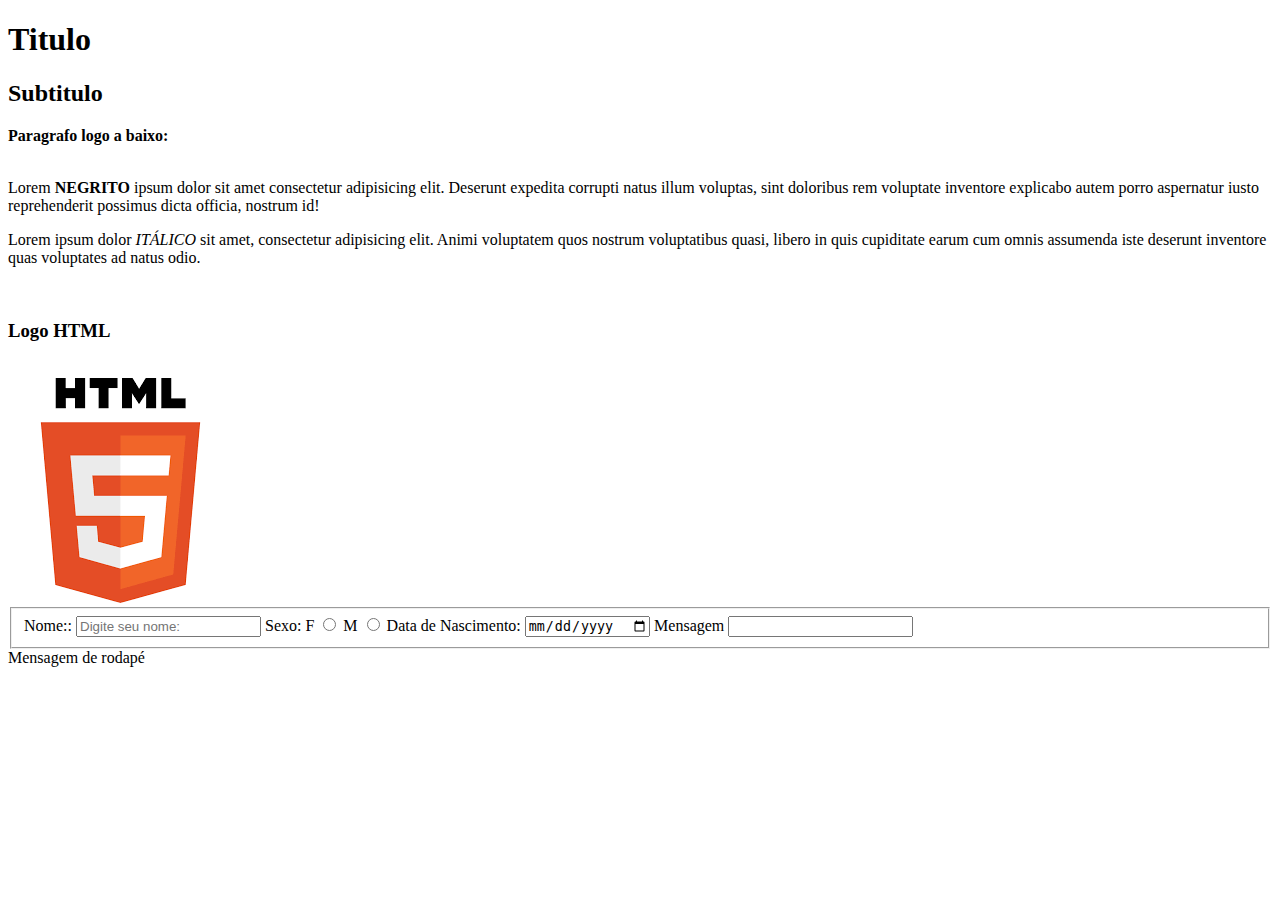
<file: Atividade01/index.html>
<!DOCTYPE html>
<html lang="pt-br">
<head>
    <meta charset="UTF-8">
    <meta http-equiv="X-UA-Compatible" content="IE=edge">
    <meta name="viewport" content="width=device-width, initial-scale=1.0">
    <title>Atividade 01</title>
</head>
<body>

    <header>
        <h1>Titulo</h1>
        <h2>Subtitulo</h2>
    </header>

    <div>
        <strong>Paragrafo logo a baixo:</strong>
        <br>
        <br>
        <p>Lorem <strong>NEGRITO</strong> ipsum dolor sit amet consectetur adipisicing elit. Deserunt expedita corrupti
            natus
            illum voluptas, sint doloribus rem voluptate inventore explicabo autem porro aspernatur iusto reprehenderit
            possimus
            dicta officia, nostrum id!</p>
    
        <p>Lorem ipsum dolor <em>ITÁLICO</em> sit amet, consectetur adipisicing elit. Animi voluptatem quos nostrum
            voluptatibus
            quasi, libero in quis cupiditate earum cum omnis assumenda iste deserunt inventore quas voluptates ad natus
            odio.
        </p>
        <br>
        <h3>Logo HTML</h3>
        <br>
        <img src="img/html-logo.png" alt="logo-html">
    </div>

    <fieldset>
        <form>
            <label>Nome::</label>
            <input type="text" placeholder="Digite seu nome:">
            <label>Sexo:</label>
            <label>F</label>
            <input type="radio">
            <label>M</label>
            <input type="radio">
            <label>Data de Nascimento:</label>
            <input type="date">
            <label>Mensagem</label>
            <input type="textarea">
        </form>
    </fieldset>

    <footer>Mensagem de rodapé</footer>
</body>
</html>
</file>
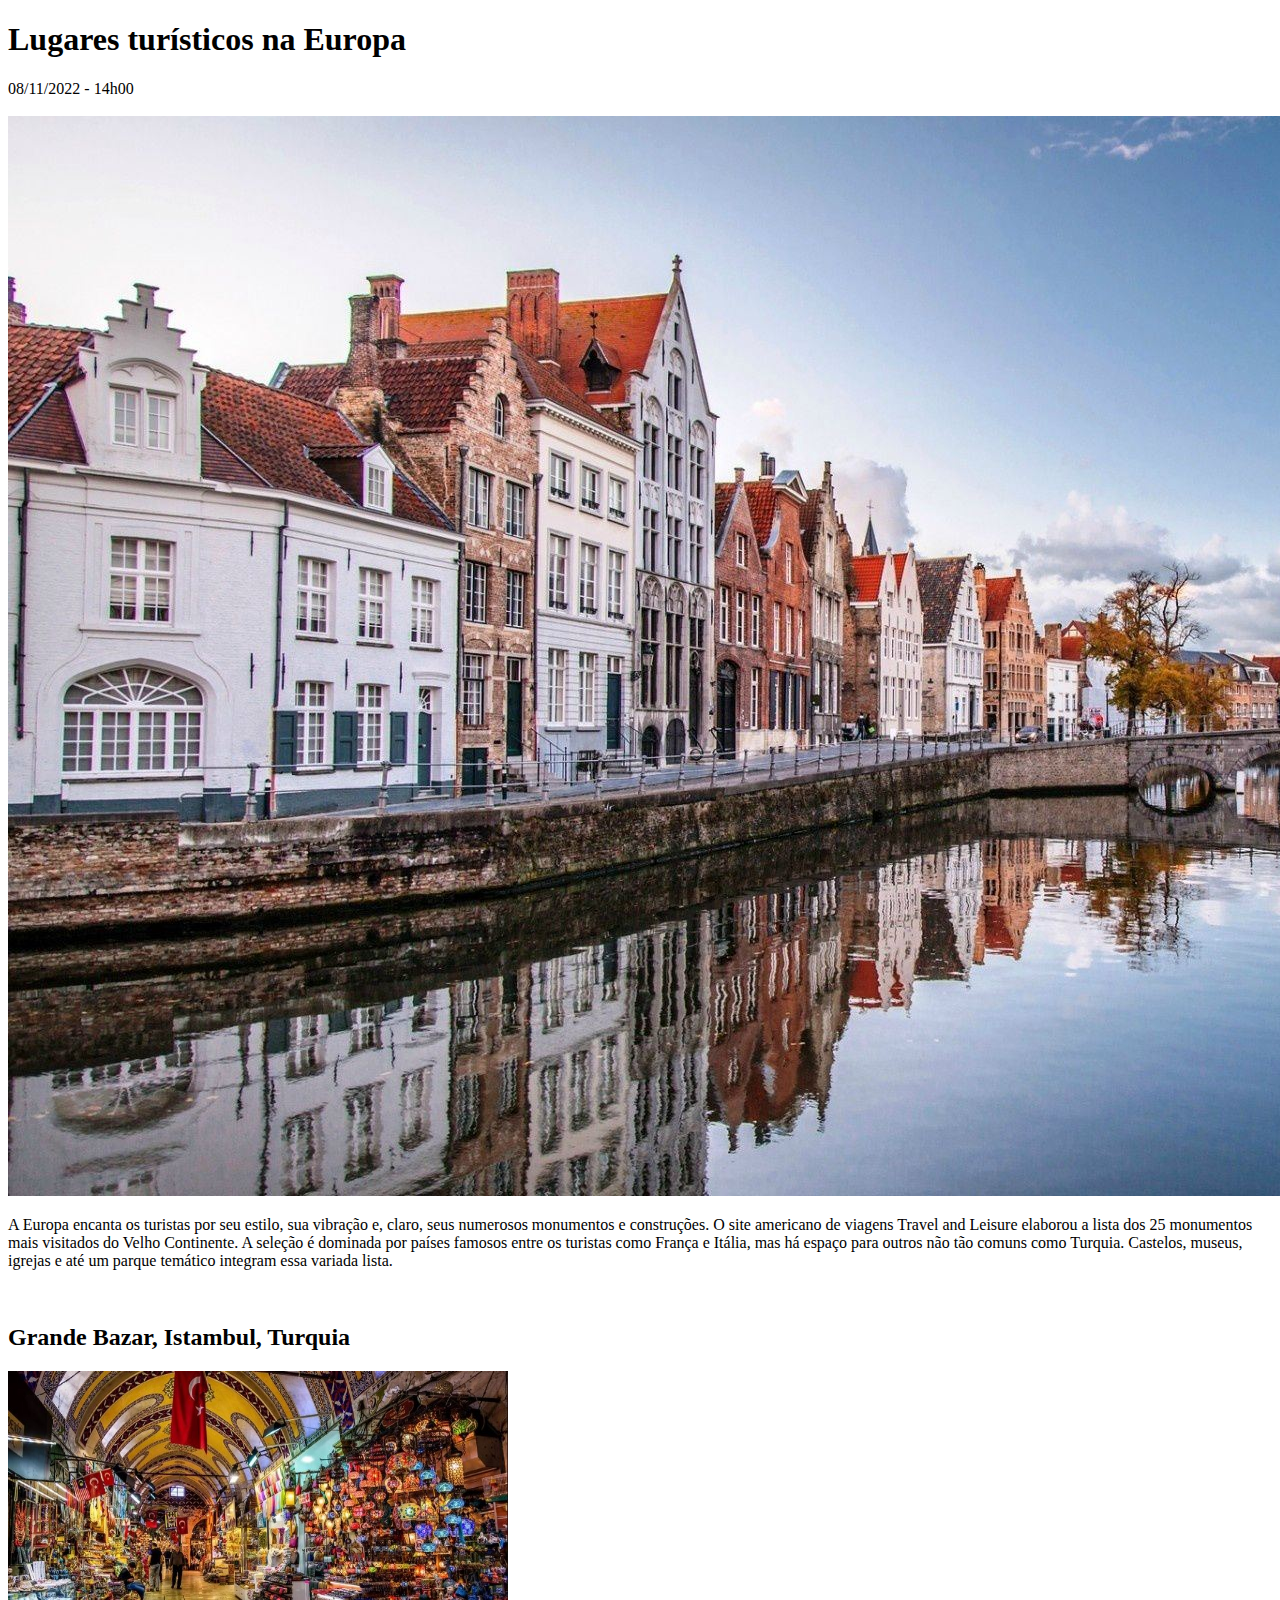
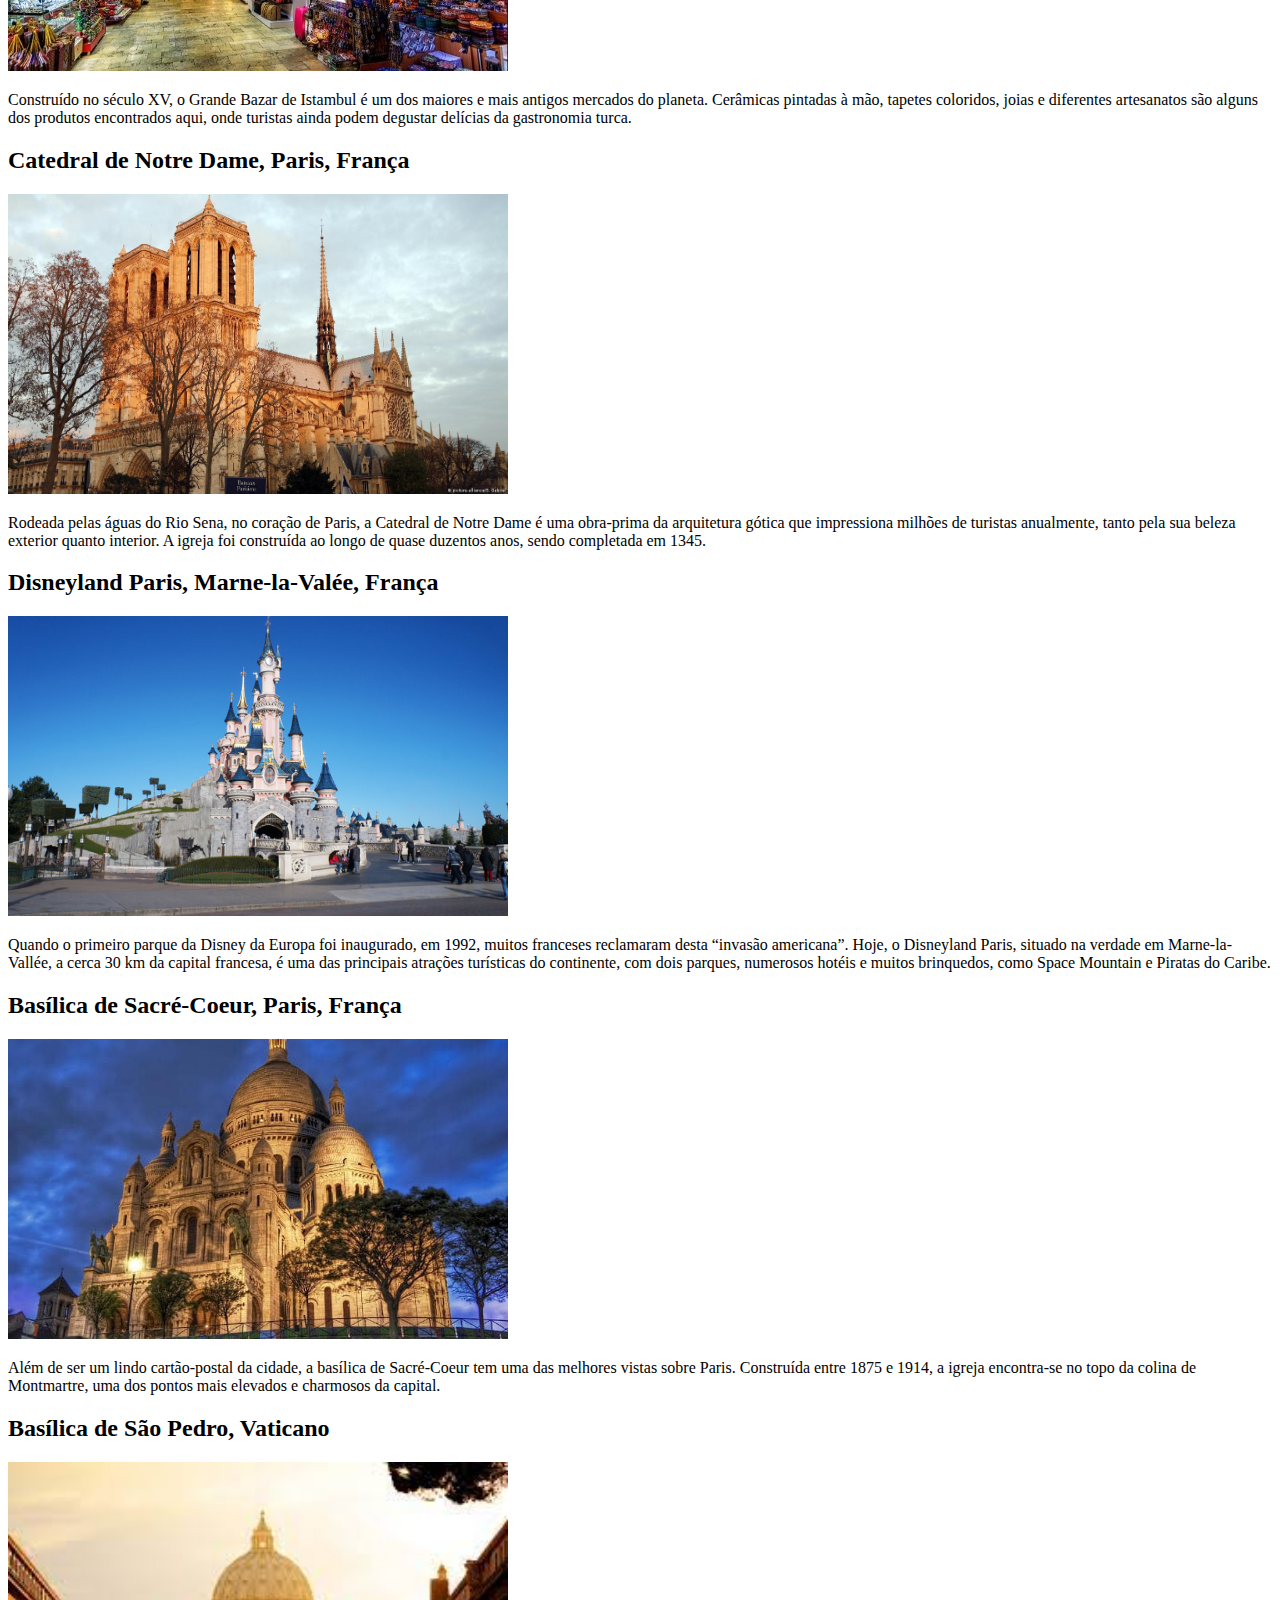
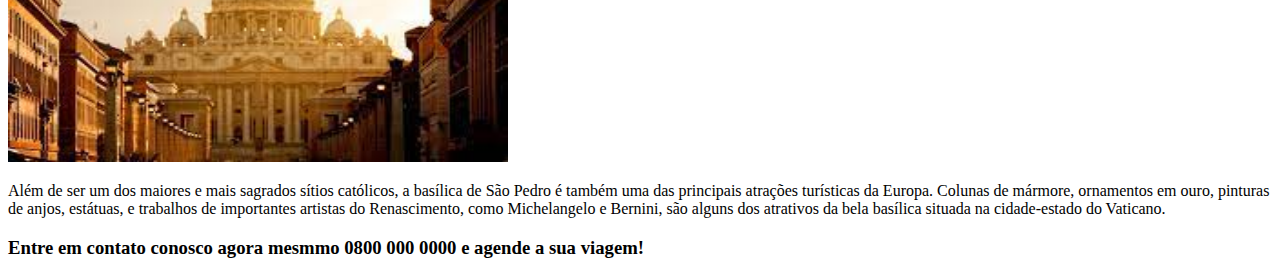
<file: Atividade02/index.html>
<!DOCTYPE html>
<html lang="pt-br">
<head>
    <meta charset="UTF-8">
    <meta http-equiv="X-UA-Compatible" content="IE=edge">
    <meta name="viewport" content="width=device-width, initial-scale=1.0">
    <title>Atividade 02</title>
</head>
<body>

    <header>
        <h1>Lugares turísticos na Europa</h1>
        <span>08/11/2022 - 14h00</span>
    </header>

    <br>

    <section>
        <img src="img/europa.jpg" alt="europa">
        <p>
            A Europa encanta os turistas por seu estilo, sua vibração e, claro, seus numerosos monumentos e construções. O site
            americano de viagens Travel and Leisure elaborou a lista dos 25 monumentos mais visitados do Velho Continente. A seleção
            é dominada por países famosos entre os turistas como França e Itália, mas há espaço para outros não tão comuns como
            Turquia. Castelos, museus, igrejas e até um parque temático integram essa variada lista.
        </p>
        <br>
        <h2>Grande Bazar, Istambul, Turquia</h2>
        <img src="img/grandebazarTurquia.JPG" alt="grande-bazar-turquia" width="500" height="300">
        <br>
        <p>
            Construído no século XV, o Grande Bazar de Istambul é um dos maiores e mais antigos mercados do planeta. Cerâmicas
            pintadas à mão, tapetes coloridos, joias e diferentes artesanatos são alguns dos produtos encontrados aqui, onde
            turistas ainda podem degustar delícias da gastronomia turca.
        </p>
    </section>

    <section>
        <h2>Catedral de Notre Dame, Paris, França</h2>
        <img src="img/Catedral-Notre-Dame.jpg" alt="catedral-notre-dame" width="500" height="300">
        <p>
            Rodeada pelas águas do Rio Sena, no coração de Paris, a Catedral de Notre Dame é uma obra-prima da arquitetura
            gótica que impressiona milhões de turistas anualmente, tanto pela sua beleza exterior quanto interior. A igreja
            foi construída ao longo de quase duzentos anos, sendo completada em 1345.
        </p>
    
        <h2>Disneyland Paris, Marne-la-Valée, França</h2>
        <img src="img/disneyland-paris-frança.jpg" alt="dineyland-franca" width="500" height="300">
        <p>
            Quando o primeiro parque da Disney da Europa foi inaugurado, em 1992, muitos franceses reclamaram desta “invasão
            americana”. Hoje, o Disneyland Paris, situado na verdade em Marne-la-Vallée, a cerca 30 km da capital francesa,
            é uma das principais atrações turísticas do continente, com dois parques, numerosos hotéis e muitos brinquedos,
            como Space Mountain e Piratas do Caribe.
        </p>
    
        <h2>Basílica de Sacré-Coeur, Paris, França</h2>
        <img src="img/Baslica-de-Sacre-Coeur-Paris.jpg" alt="basílica-Sacre-Coeur" width="500" height="300">
        <p>
            Além de ser um lindo cartão-postal da cidade, a basílica de Sacré-Coeur tem uma das melhores vistas sobre Paris.
            Construída entre 1875 e 1914, a igreja encontra-se no topo da colina de Montmartre, uma dos pontos mais elevados
            e charmosos da capital.
        </p>
    
        <h2>Basílica de São Pedro, Vaticano</h2>
        <img src="img/basilida-sao-pedro.jpg" alt="basilica-sao-pedro" width="500" height="300">
        <p>
            Além de ser um dos maiores e mais sagrados sítios católicos, a basílica de São Pedro é também uma das principais
            atrações turísticas da Europa. Colunas de mármore, ornamentos em ouro, pinturas de anjos, estátuas, e trabalhos
            de importantes artistas do Renascimento, como Michelangelo e Bernini, são alguns dos atrativos da bela basílica
            situada na cidade-estado do Vaticano.
        </p>
    </section>

    <footer>
        <h3>Entre em contato conosco agora mesmmo 0800 000 0000 e agende a sua viagem!</h3>
    </footer>

</body>
</html>
</file>
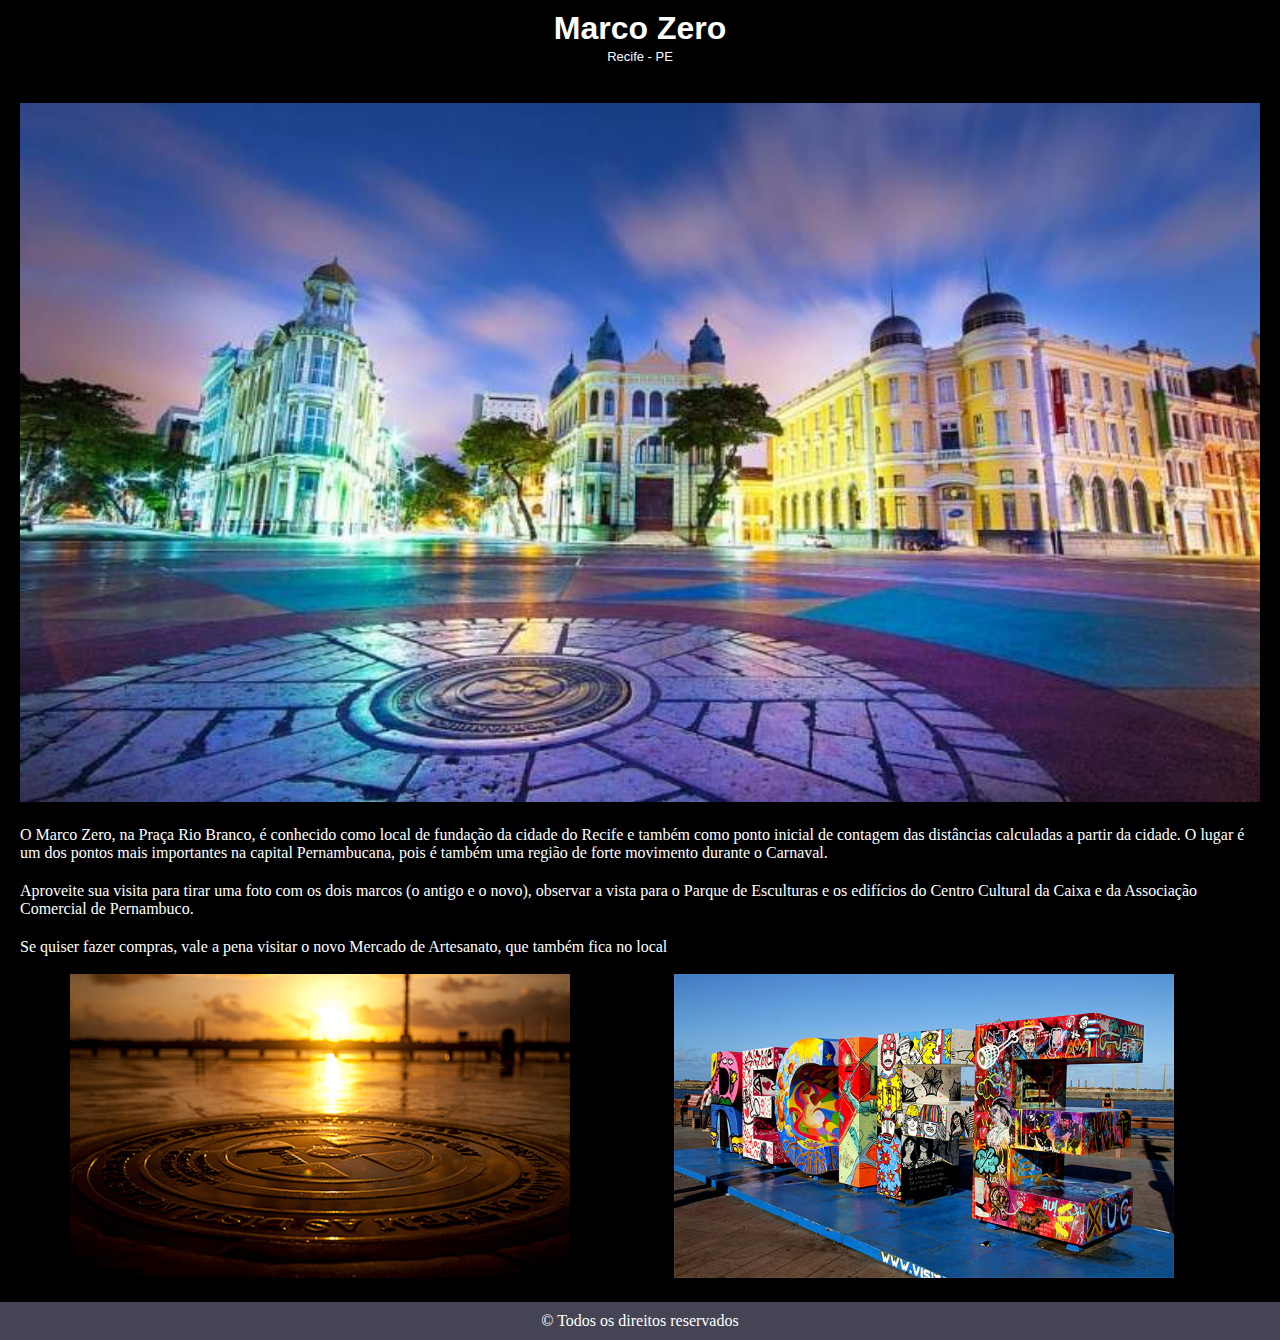
<file: Atividade03/index.html>
<!DOCTYPE html>
<html lang="pt-br">
<head>
    <meta charset="UTF-8">
    <meta http-equiv="X-UA-Compatible" content="IE=edge">
    <meta name="viewport" content="width=device-width, initial-scale=1.0">
    <link rel="stylesheet" href="style.css">
    <title>Atividade 03</title>
</head>
<body>

    <header class="cabecalho">
        <h1>Marco Zero</h1>
        <span>Recife - PE</span>
    </header>

    <br>

    <main class="principal">
        <section>
            <img src="img/logo-marcozero.jpg" alt="logo-marco-sero" class="logo">
            <p>
                O Marco Zero, na Praça Rio Branco, é conhecido como local de fundação da cidade do Recife e também como ponto inicial de
                contagem das distâncias calculadas a partir da cidade. O lugar é um dos pontos mais importantes na capital Pernambucana,
                pois é também uma região de forte movimento durante o Carnaval.
            </p>
            <p>
                Aproveite sua visita para tirar uma foto com os dois marcos (o antigo e o novo), observar a vista para o Parque de
                Esculturas e os edifícios do Centro Cultural da Caixa e da Associação Comercial de Pernambuco.
            </p>
            <p>
                Se quiser fazer compras, vale a pena visitar o novo Mercado de Artesanato, que também fica no local
            </p>
            <br>
        </section>
        <section>
            <div class="imagem">
                <img src="img/o-que-fazer-marco-zero-03.jpg" alt="">
            </div>
            <div class="imagem">
                <img src="img/o-que-fazer-marco-zero-destaque.jpg" alt="">
            </div>
        </section>
    </main>

    <footer class="footer">
        © Todos os direitos reservados
    </footer>

</body>
</html>
</file>
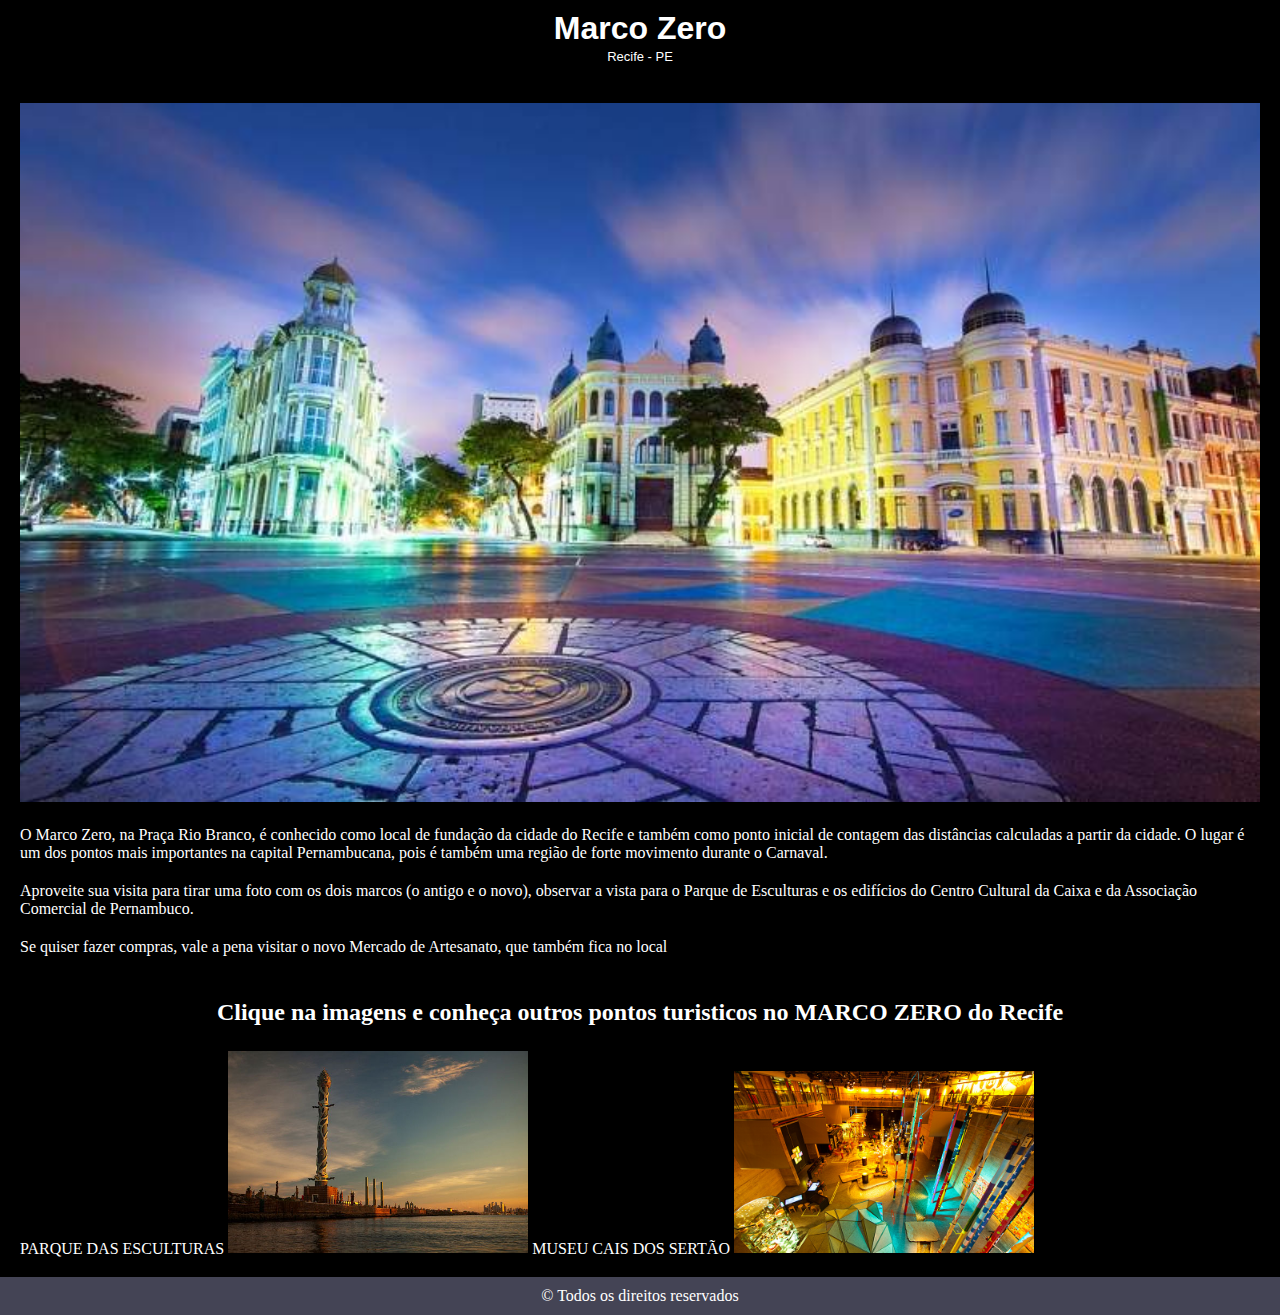
<file: Atividade04/index.html>
<!DOCTYPE html>
<html lang="pt-br">
<head>
    <meta charset="UTF-8">
    <meta http-equiv="X-UA-Compatible" content="IE=edge">
    <meta name="viewport" content="width=device-width, initial-scale=1.0">
    <link rel="stylesheet" href="style.css">
    <title>Atividade 03</title>
</head>
<body>

    <header class="cabecalho">
        <h1>Marco Zero</h1>
        <span class="legenda">Recife - PE</span>
    </header>

    <br>

    <main class="principal">
        <section>
            <img src="img/logo-marcozero.jpg" alt="logo-marco-sero" class="logo">
            <p>
                O Marco Zero, na Praça Rio Branco, é conhecido como local de fundação da cidade do Recife e também como ponto inicial de
                contagem das distâncias calculadas a partir da cidade. O lugar é um dos pontos mais importantes na capital Pernambucana,
                pois é também uma região de forte movimento durante o Carnaval.
            </p>
            <p>
                Aproveite sua visita para tirar uma foto com os dois marcos (o antigo e o novo), observar a vista para o Parque de
                Esculturas e os edifícios do Centro Cultural da Caixa e da Associação Comercial de Pernambuco.
            </p>
            <p>
                Se quiser fazer compras, vale a pena visitar o novo Mercado de Artesanato, que também fica no local
            </p>
            <br>
        </section>
        <section>
            <h2>Clique na imagens e conheça outros pontos turisticos no MARCO ZERO do Recife</h2>
        
            <div>
                <div class="imagens">
                    <span>PARQUE DAS ESCULTURAS</span>
                    <a href="parqueEsculturas.html"><img src="img/parque-das-esculturas-de-brennand.jpg" alt="parque-das-esculturas" class="imagem"></a>
                </div>
                <div class="imagens">
                    <span>MUSEU CAIS DOS SERTÃO</span>
                   <a href="caisSertao.html"><img src="img/o-que-fazer-cais-do-sertao-01.jpg" alt="cais-sertao" class="imagem"></a>
                </div>
            </div>
        </section>
    </main>

    <footer class="footer">
        © Todos os direitos reservados
    </footer>

</body>
</html>
</file>
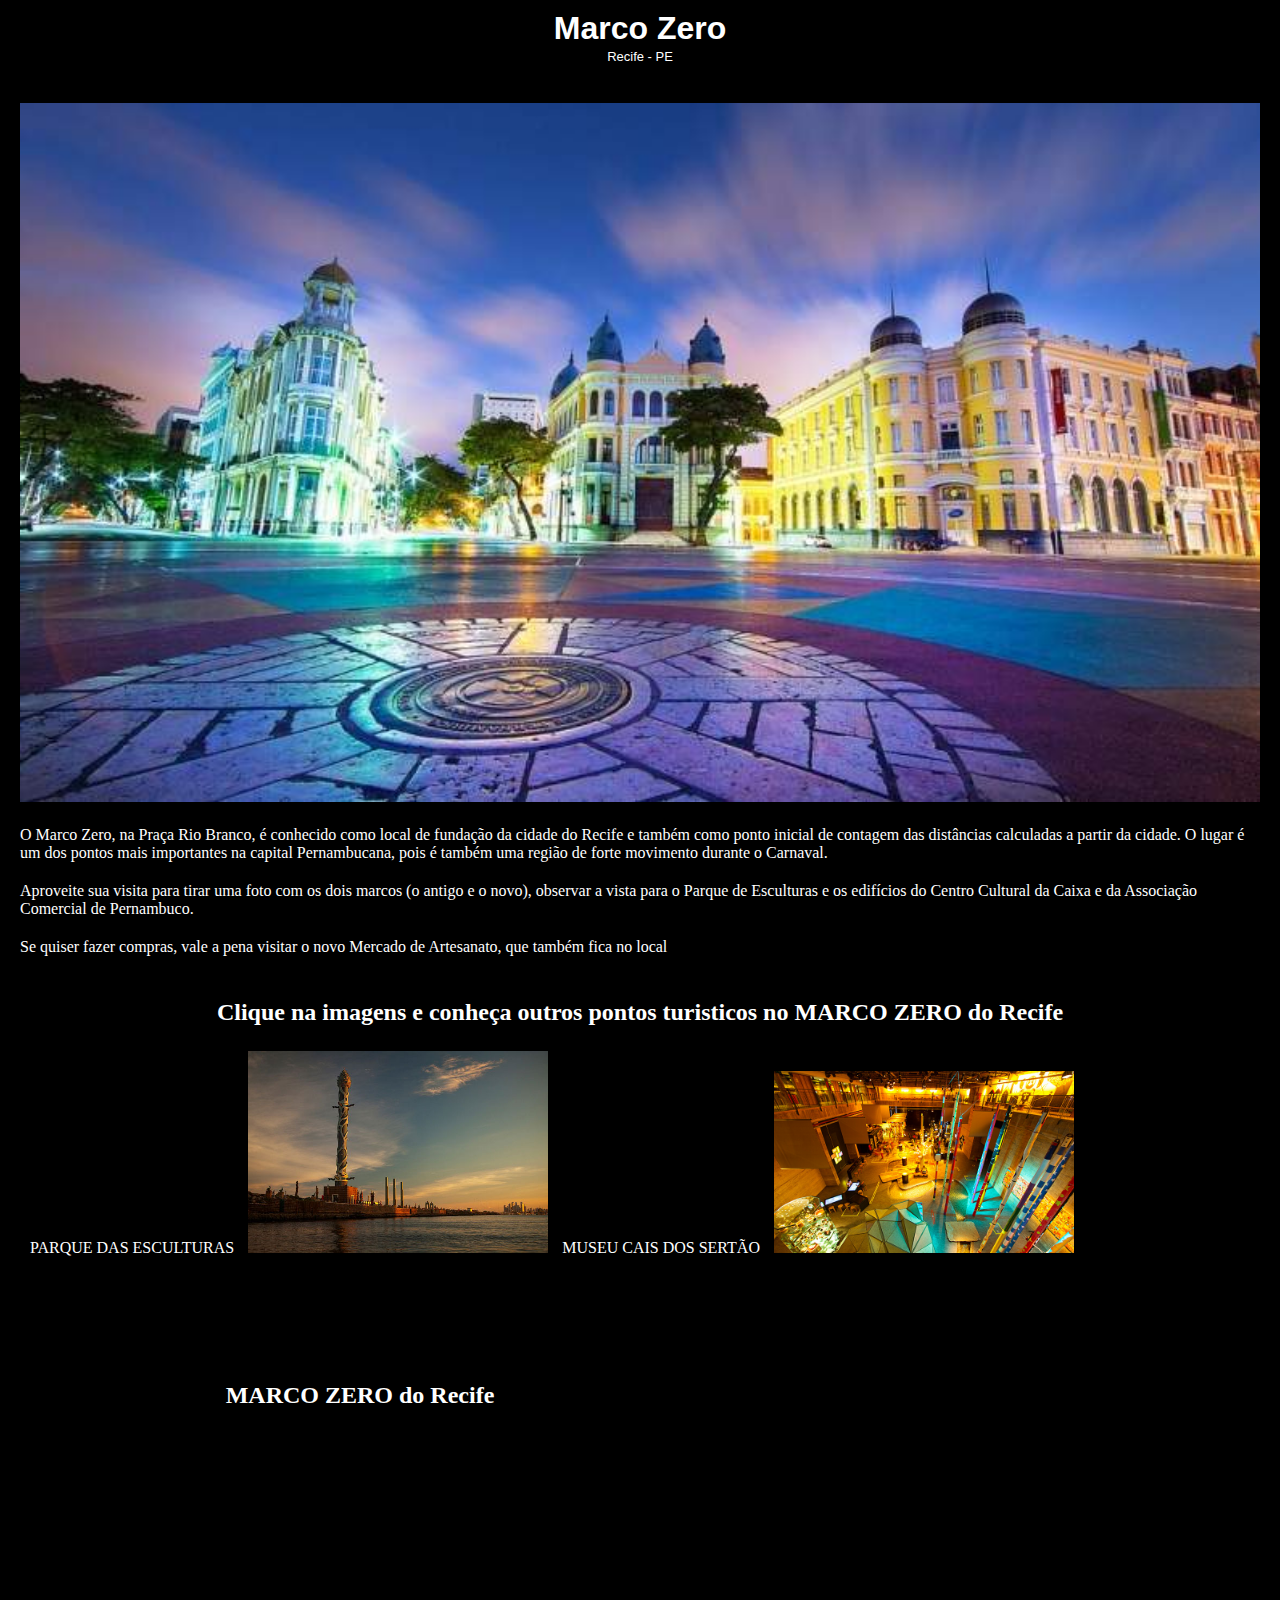
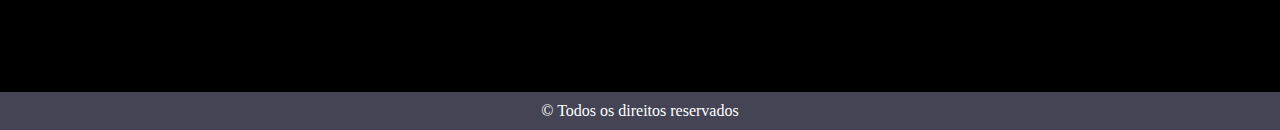
<file: Atividade05/index.html>
<!DOCTYPE html>
<html lang="pt-br">
<head>
    <meta charset="UTF-8">
    <meta http-equiv="X-UA-Compatible" content="IE=edge">
    <meta name="viewport" content="width=device-width, initial-scale=1.0">
    <link rel="stylesheet" href="style.css">
    <title>Atividade 03</title>
</head>
<body>

    <header class="cabecalho">
        <h1>Marco Zero</h1>
        <span class="legenda">Recife - PE</span>
    </header>

    <br>

    <main class="principal">
        <section>
            <img src="img/logo-marcozero.jpg" alt="logo-marco-sero" class="logo">
            <p>
                O Marco Zero, na Praça Rio Branco, é conhecido como local de fundação da cidade do Recife e também como ponto inicial de
                contagem das distâncias calculadas a partir da cidade. O lugar é um dos pontos mais importantes na capital Pernambucana,
                pois é também uma região de forte movimento durante o Carnaval.
            </p>
            <p>
                Aproveite sua visita para tirar uma foto com os dois marcos (o antigo e o novo), observar a vista para o Parque de
                Esculturas e os edifícios do Centro Cultural da Caixa e da Associação Comercial de Pernambuco.
            </p>
            <p>
                Se quiser fazer compras, vale a pena visitar o novo Mercado de Artesanato, que também fica no local
            </p>
            <br>
        </section>
        <section>
            <h2>Clique na imagens e conheça outros pontos turisticos no MARCO ZERO do Recife</h2>
        
            <div>
                <div class="imagens">
                    <span>PARQUE DAS ESCULTURAS</span>
                    <a href="parqueEsculturas.html"><img src="img/parque-das-esculturas-de-brennand.jpg" alt="parque-das-esculturas" class="imagem"></a>
                </div>
                <div class="imagens">
                    <span>MUSEU CAIS DOS SERTÃO</span>
                   <a href="caisSertao.html"><img src="img/o-que-fazer-cais-do-sertao-01.jpg" alt="cais-sertao" class="imagem"></a>
                </div>
            </div>
        </section>

        <section class="video">
            <h2>MARCO ZERO do Recife</h2>
            <iframe width="560" height="315" src="https://www.youtube.com/embed/dFd4ZqFde_4" title="YouTube video player" frameborder="0" allow="accelerometer; autoplay; clipboard-write; encrypted-media; gyroscope; picture-in-picture" allowfullscreen class=></iframe>
        </section>
    </main>

    <footer class="footer">
        © Todos os direitos reservados
    </footer>

</body>
</html>
</file>
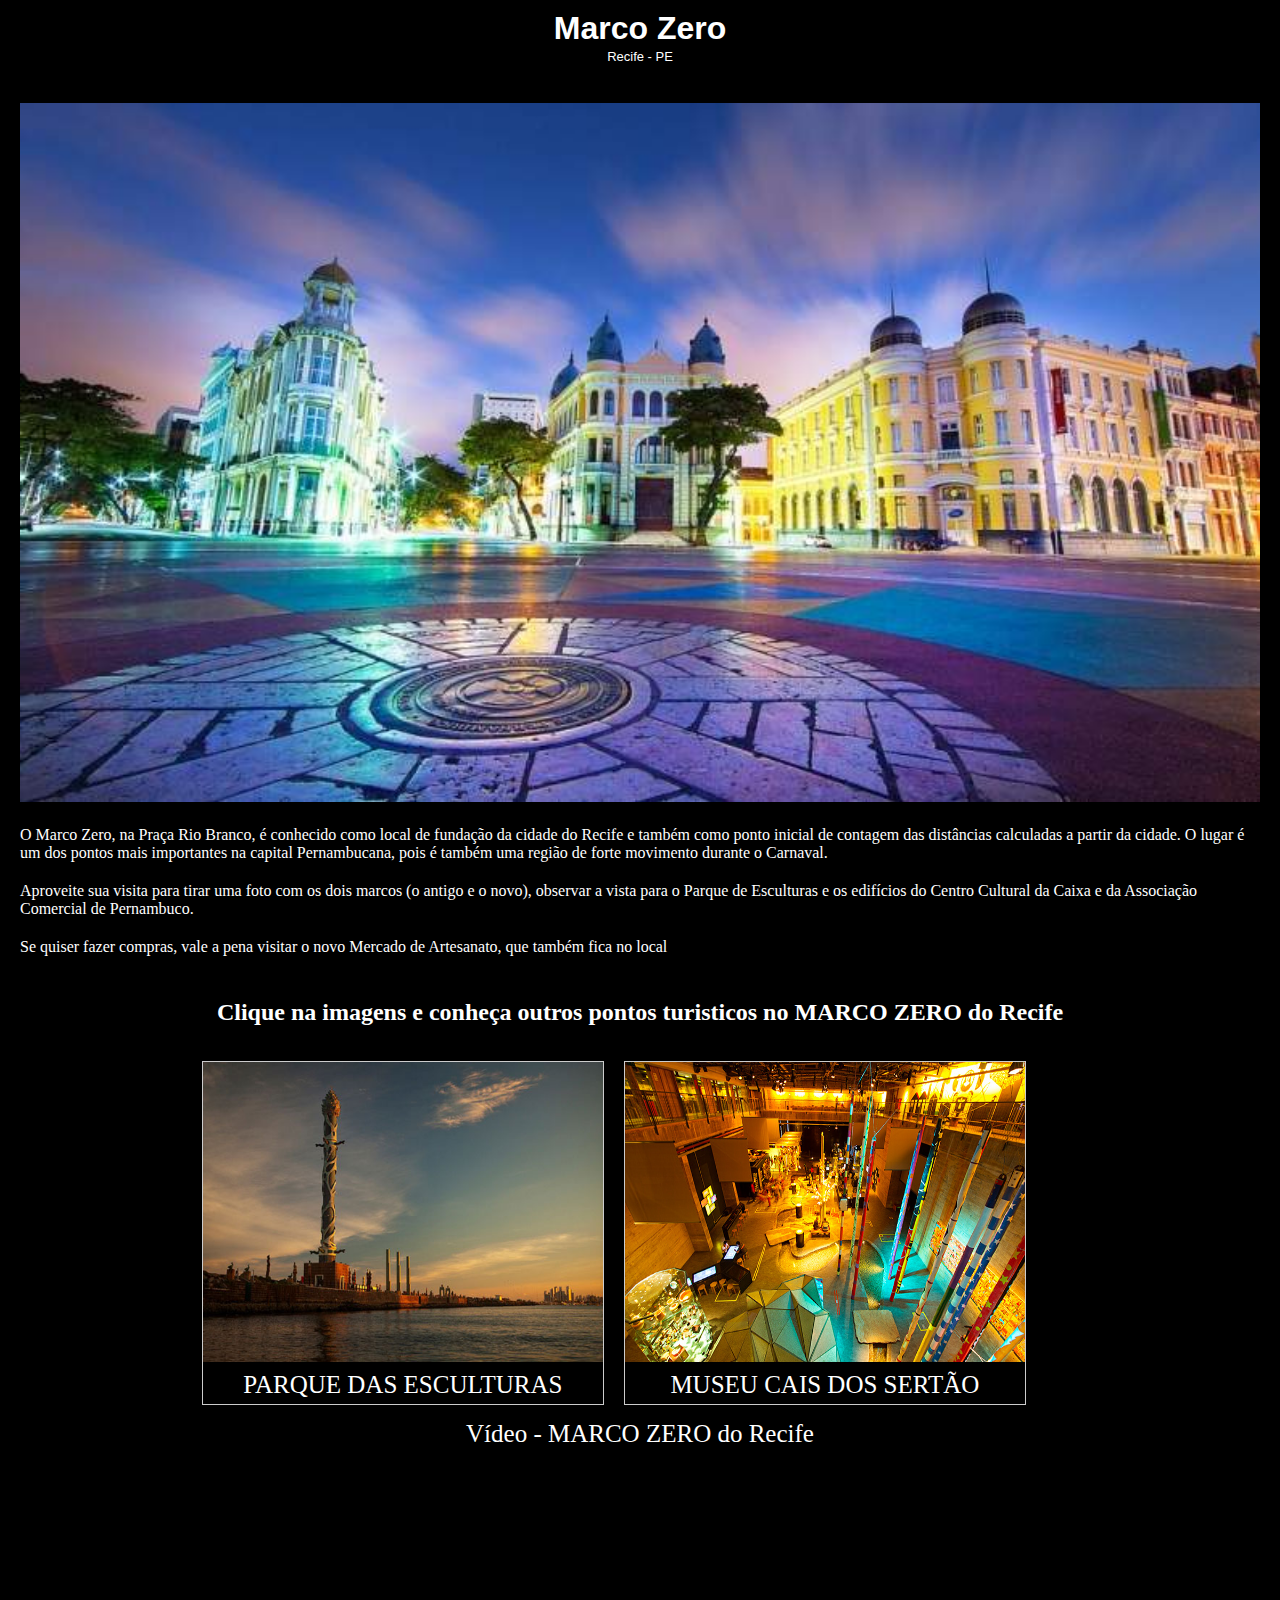
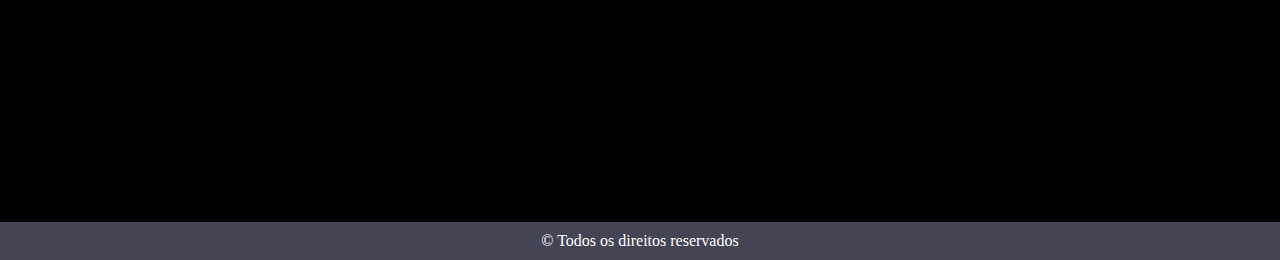
<file: Atividade06/index.html>
<!DOCTYPE html>
<html lang="pt-br">
<head>
    <meta charset="UTF-8">
    <meta http-equiv="X-UA-Compatible" content="IE=edge">
    <meta name="viewport" content="width=device-width, initial-scale=1.0">
    <link rel="stylesheet" href="style.css">
    <title>Atividade 03</title>
</head>
<body>

    <header class="cabecalho">
        <h1>Marco Zero</h1>
        <span class="legenda">Recife - PE</span>
    </header>

    <br>

    <main class="principal1">
        <section>
            <img src="img/logo-marcozero.jpg" alt="logo-marco-sero" class="logo">
            <p>
                O Marco Zero, na Praça Rio Branco, é conhecido como local de fundação da cidade do Recife e também como ponto inicial de
                contagem das distâncias calculadas a partir da cidade. O lugar é um dos pontos mais importantes na capital Pernambucana,
                pois é também uma região de forte movimento durante o Carnaval.
            </p>
            <p>
                Aproveite sua visita para tirar uma foto com os dois marcos (o antigo e o novo), observar a vista para o Parque de
                Esculturas e os edifícios do Centro Cultural da Caixa e da Associação Comercial de Pernambuco.
            </p>
            <p>
                Se quiser fazer compras, vale a pena visitar o novo Mercado de Artesanato, que também fica no local
            </p>
            <br>
        </section>
        <section>
            <h2>Clique na imagens e conheça outros pontos turisticos no MARCO ZERO do Recife</h2>
        
            <div>
                <div class="imagens">
                    <a href="parqueEsculturas.html"><img src="img/parque-das-esculturas-de-brennand.jpg" alt="parque-das-esculturas"></a>
                    <div class="descricao">
                        PARQUE DAS ESCULTURAS
                    </div>
                </div>
                <div class="imagens">
                   <a href="caisSertao.html"><img src="img/o-que-fazer-cais-do-sertao-01.jpg" alt="cais-sertao"></a>
                   <div class="descricao">
                        MUSEU CAIS DOS SERTÃO
                    </div>
                </div>
            </div>
        </section>

        <section class="video">
            <div>
                <div class="descricao">
                   Vídeo - MARCO ZERO do Recife
                </div>
                <div class="videos">
                    <iframe width="560" height="315" src="https://www.youtube.com/embed/dFd4ZqFde_4" title="YouTube video player" frameborder="0" allow="accelerometer; autoplay; clipboard-write; encrypted-media; gyroscope; picture-in-picture" allowfullscreen class=></iframe>
                </div>
            </div>
        </section>
    </main>

    <footer class="footer">
        © Todos os direitos reservados
    </footer>

</body>
</html>
</file>
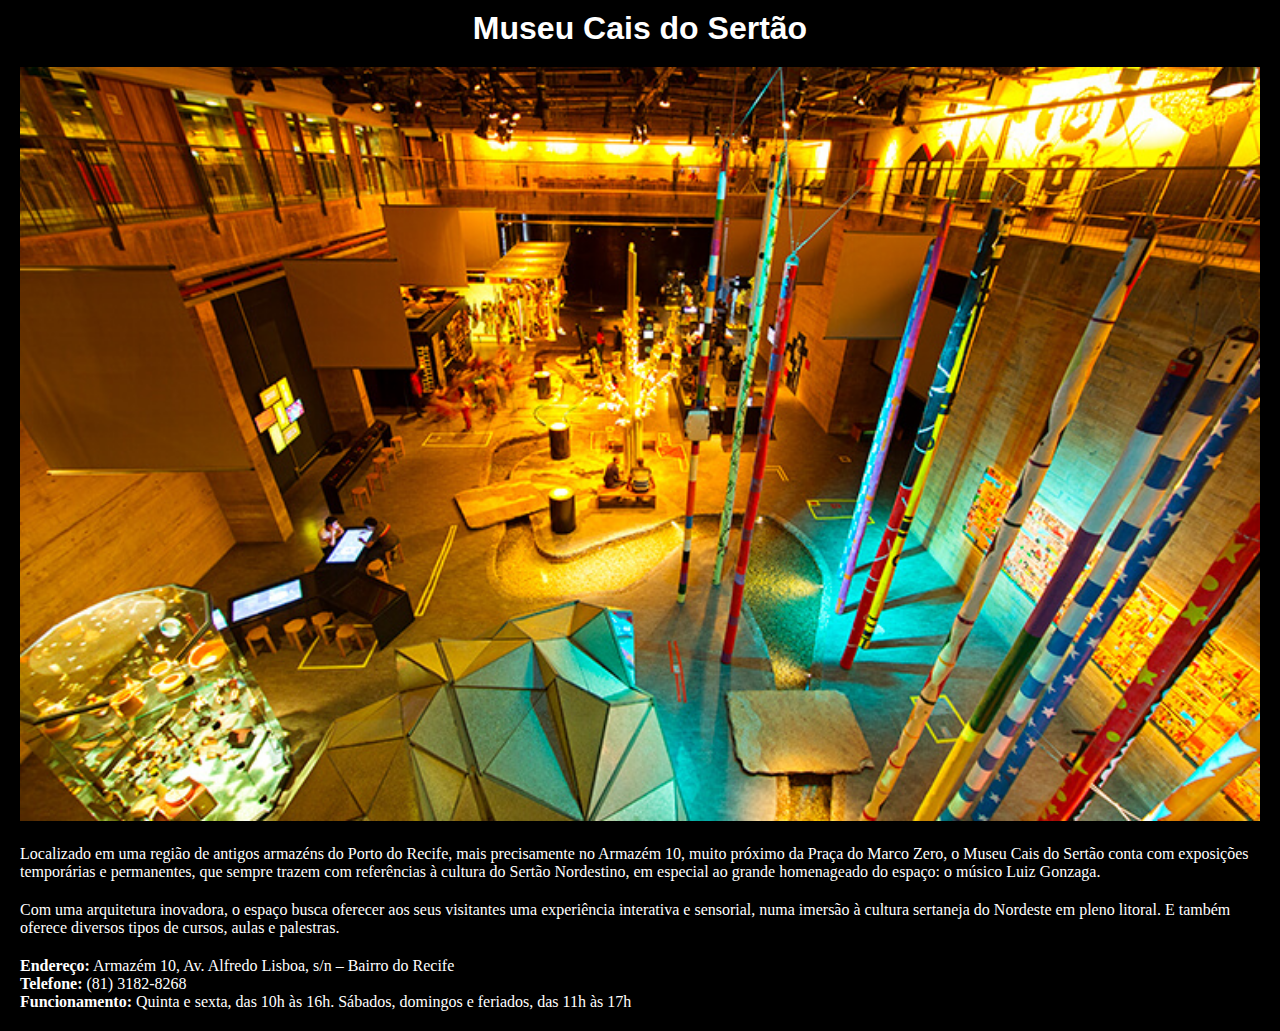
<file: Atividade04/caisSertao.html>
<!DOCTYPE html>
<html lang="pt-br">
<head>
    <meta charset="UTF-8">
    <meta http-equiv="X-UA-Compatible" content="IE=edge">
    <meta name="viewport" content="width=device-width, initial-scale=1.0">
    <link rel="stylesheet" href="style.css">
    <title>Museu Cais do Sertão</title>
</head>
<body>
    
    <header class="cabecalho">
        <h1>Museu Cais do Sertão</h1>
    </header>

    <main class="principal">
        <img src="img/o-que-fazer-cais-do-sertao-01.jpg" alt="" class="logo">

        <p>
            Localizado em uma região de antigos armazéns do Porto do Recife, mais precisamente no Armazém 10, muito próximo da Praça
            do Marco Zero, o Museu Cais do Sertão conta com exposições temporárias e permanentes, que sempre trazem com referências
            à cultura do Sertão Nordestino, em especial ao grande homenageado do espaço: o músico Luiz Gonzaga.
        </p>
        <p>
            Com uma arquitetura inovadora, o espaço busca oferecer aos seus visitantes uma experiência interativa e sensorial,
            numa imersão à cultura sertaneja do Nordeste em pleno litoral. E também oferece diversos tipos de cursos, aulas e
            palestras.
        </p>
        <p>
            <strong>Endereço:</strong> Armazém 10, Av. Alfredo Lisboa, s/n – Bairro do Recife
            <br>
            <strong>Telefone:</strong> (81) 3182-8268
            <br>
            <strong>Funcionamento:</strong> Quinta e sexta, das 10h às 16h. Sábados, domingos e feriados, das 11h às 17h
        </p>
    </main>
</body>
</html>
</file>
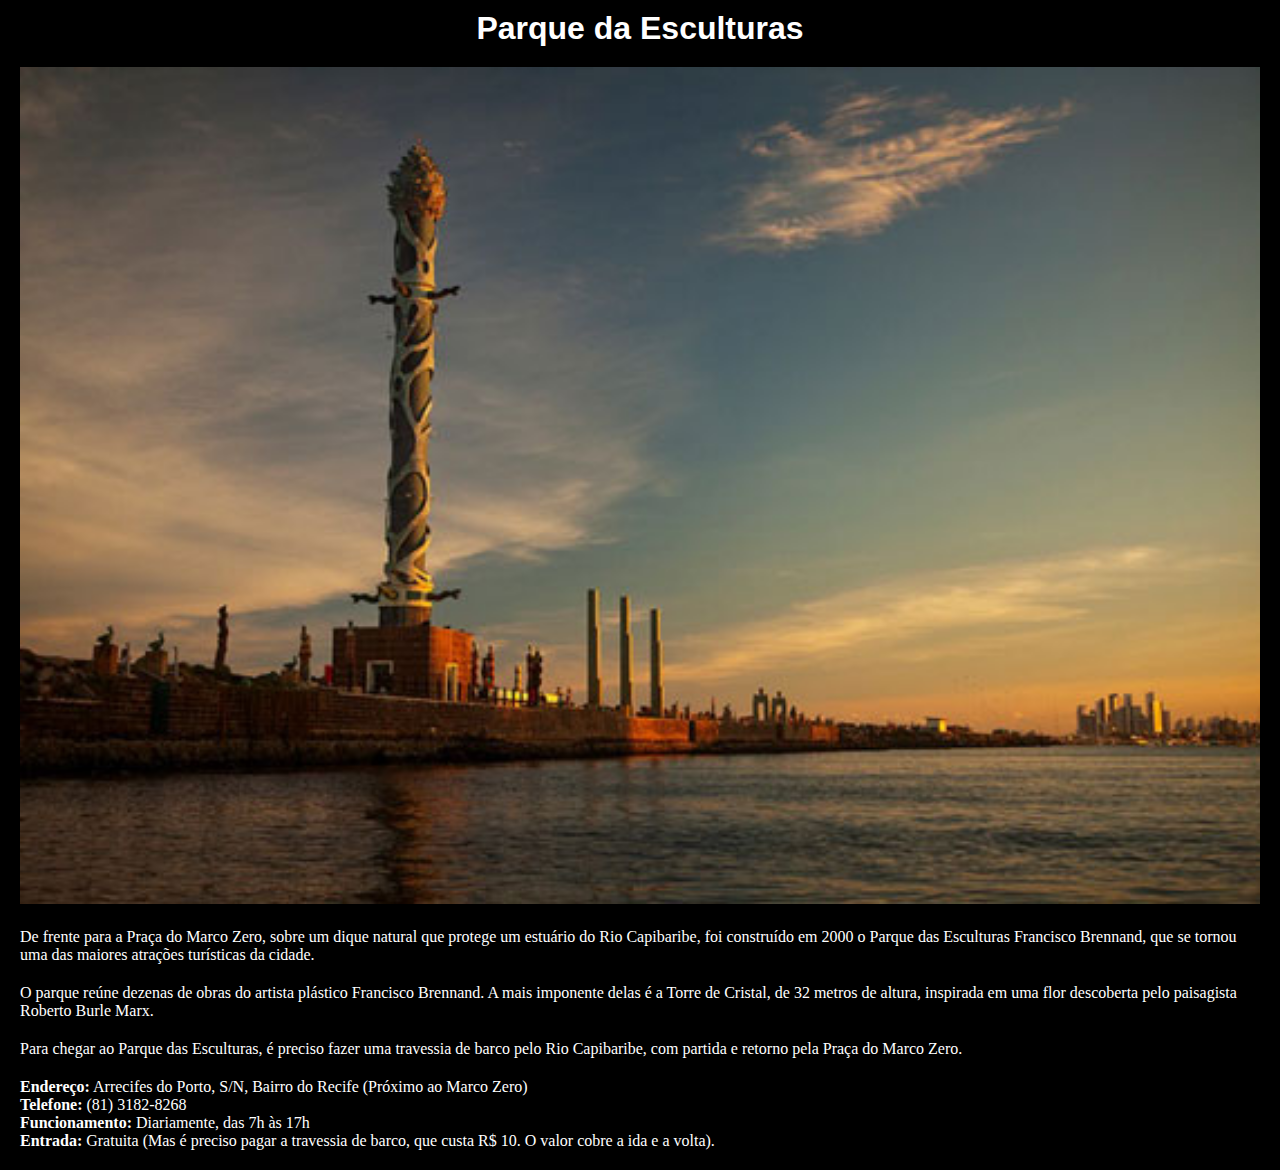
<file: Atividade04/parqueEsculturas.html>
<!DOCTYPE html>
<html lang="pt-br">
<head>
    <meta charset="UTF-8">
    <meta http-equiv="X-UA-Compatible" content="IE=edge">
    <meta name="viewport" content="width=device-width, initial-scale=1.0">
    <link rel="stylesheet" href="style.css">
    <title>Parque da Esculturas</title>
</head>
<body>

    <header class="cabecalho">
        <h1>Parque da Esculturas</h1>
    </header>
    
    <main class="principal">
        <img src="img/parque-das-esculturas-de-brennand.jpg" alt="parque-das-esculturas" class="logo">

        <p>
            De frente para a Praça do Marco Zero, sobre um dique natural que protege um estuário do Rio Capibaribe, foi
            construído em 2000 o Parque das Esculturas Francisco Brennand, que se tornou uma das maiores atrações turísticas da
            cidade.
        </p>
        <p>
            O parque reúne dezenas de obras do artista plástico Francisco Brennand. A mais imponente delas é a Torre de Cristal,
            de 32 metros de altura, inspirada em uma flor descoberta pelo paisagista Roberto Burle Marx.
        </p>
        <p>
            Para chegar ao Parque das Esculturas, é preciso fazer uma travessia de barco pelo Rio Capibaribe, com partida e
            retorno pela Praça do Marco Zero.
        </p>
        <p>
            <strong>Endereço:</strong> Arrecifes do Porto, S/N, Bairro do Recife (Próximo ao Marco Zero)
            <br>
            <strong>Telefone:</strong> (81) 3182-8268
            <br>
            <strong>Funcionamento:</strong> Diariamente, das 7h às 17h
            <br>
            <strong>Entrada:</strong> Gratuita (Mas é preciso pagar a travessia de barco, que custa R$ 10. O valor cobre a ida e a volta).
        </p>
    </main>

</body>
</html>
</file>
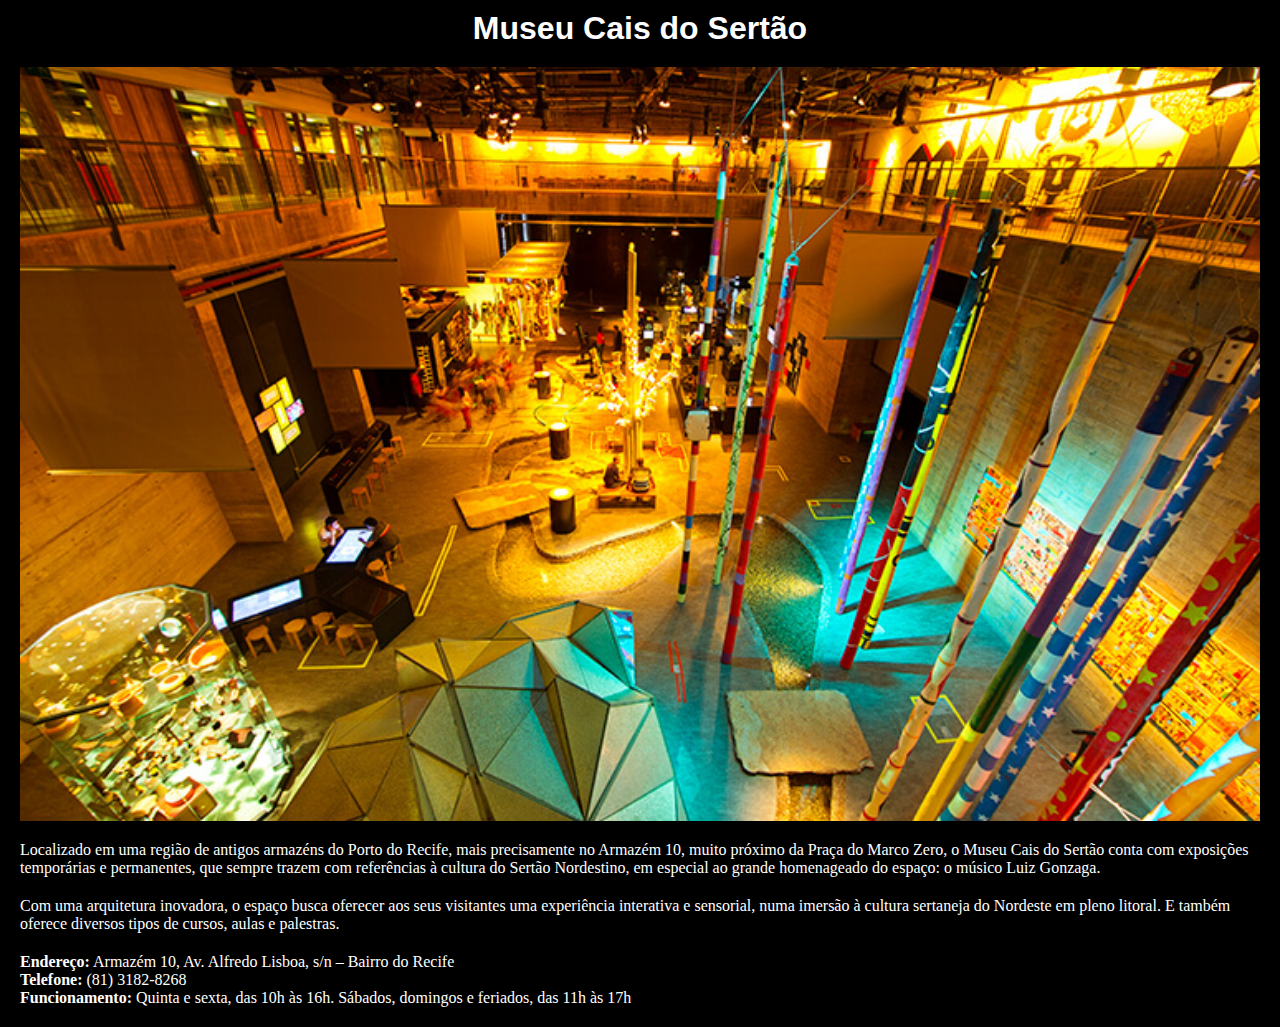
<file: Atividade06/caisSertao.html>
<!DOCTYPE html>
<html lang="pt-br">
<head>
    <meta charset="UTF-8">
    <meta http-equiv="X-UA-Compatible" content="IE=edge">
    <meta name="viewport" content="width=device-width, initial-scale=1.0">
    <link rel="stylesheet" href="style.css">
    <title>Museu Cais do Sertão</title>
</head>
<body>
    
    <header class="cabecalho">
        <h1>Museu Cais do Sertão</h1>
    </header>

    <main class="principal2">
        <img src="img/o-que-fazer-cais-do-sertao-01.jpg" alt="" class="logo">

        <p>
            Localizado em uma região de antigos armazéns do Porto do Recife, mais precisamente no Armazém 10, muito próximo da Praça
            do Marco Zero, o Museu Cais do Sertão conta com exposições temporárias e permanentes, que sempre trazem com referências
            à cultura do Sertão Nordestino, em especial ao grande homenageado do espaço: o músico Luiz Gonzaga.
        </p>
        <p>
            Com uma arquitetura inovadora, o espaço busca oferecer aos seus visitantes uma experiência interativa e sensorial,
            numa imersão à cultura sertaneja do Nordeste em pleno litoral. E também oferece diversos tipos de cursos, aulas e
            palestras.
        </p>
        <p>
            <strong>Endereço:</strong> Armazém 10, Av. Alfredo Lisboa, s/n – Bairro do Recife
            <br>
            <strong>Telefone:</strong> (81) 3182-8268
            <br>
            <strong>Funcionamento:</strong> Quinta e sexta, das 10h às 16h. Sábados, domingos e feriados, das 11h às 17h
        </p>
    </main>
</body>
</html>
</file>
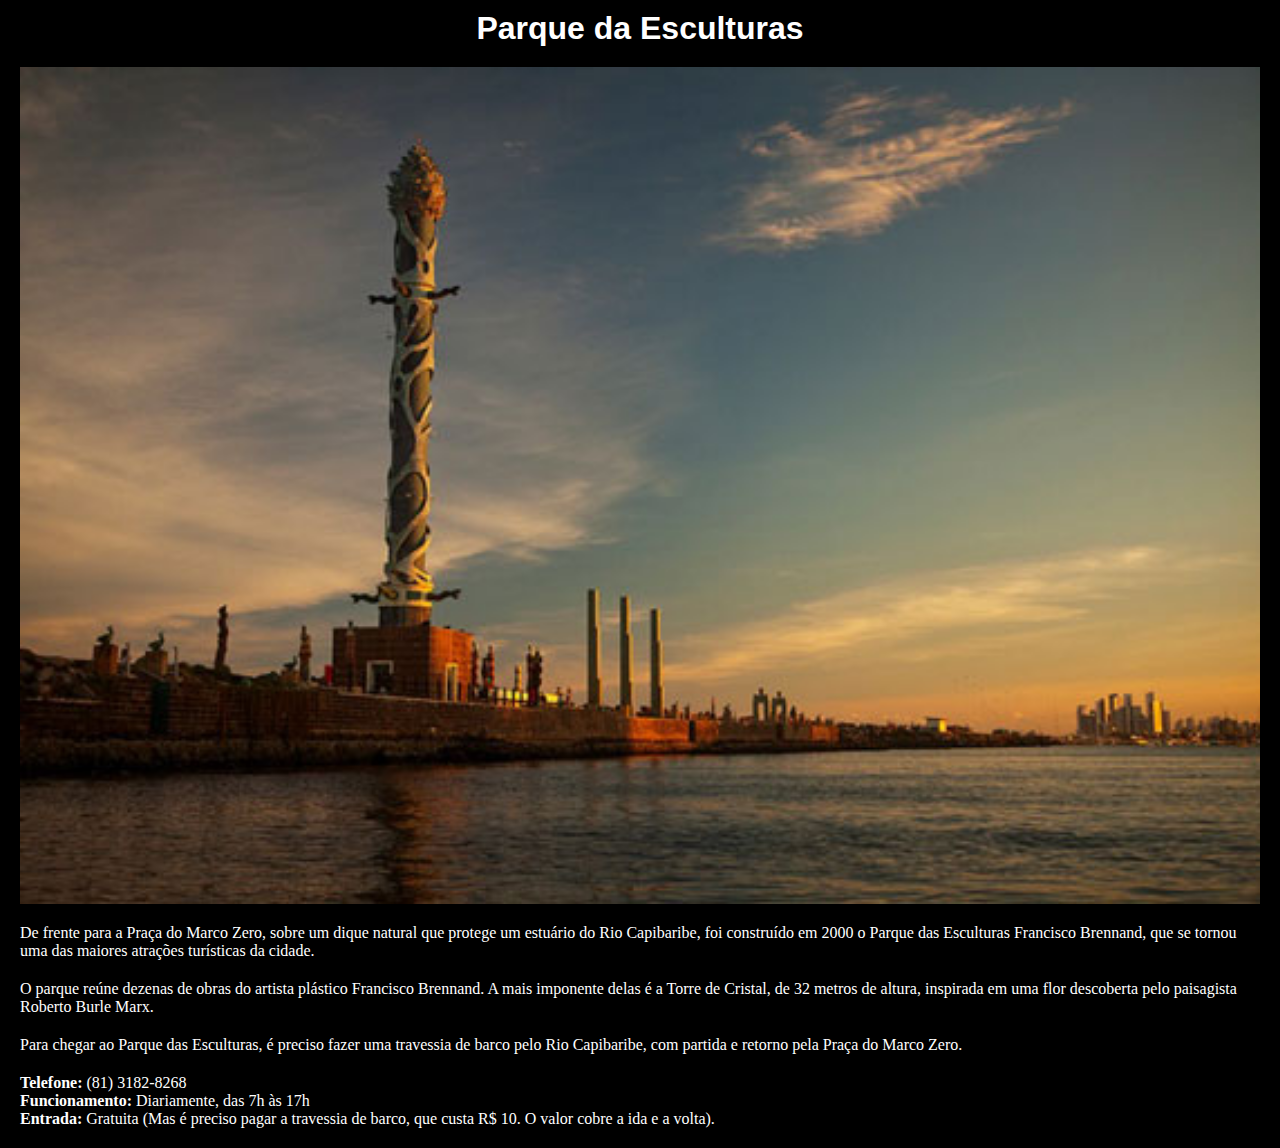
<file: Atividade06/parqueEsculturas.html>
<!DOCTYPE html>
<html lang="pt-br">
<head>
    <meta charset="UTF-8">
    <meta http-equiv="X-UA-Compatible" content="IE=edge">
    <meta name="viewport" content="width=device-width, initial-scale=1.0">
    <link rel="stylesheet" href="style.css">
    <title>Parque da Esculturas</title>
</head>
<body>

    <header class="cabecalho">
        <h1>Parque da Esculturas</h1>
    </header>
    
    <main class="principal2">
        <img src="img/parque-das-esculturas-de-brennand.jpg" alt="parque-das-esculturas" class="logo">

        <p>
            De frente para a Praça do Marco Zero, sobre um dique natural que protege um estuário do Rio Capibaribe, foi
            construído em 2000 o Parque das Esculturas Francisco Brennand, que se tornou uma das maiores atrações turísticas da
            cidade.
        </p>
        <p>
            O parque reúne dezenas de obras do artista plástico Francisco Brennand. A mais imponente delas é a Torre de Cristal,
            de 32 metros de altura, inspirada em uma flor descoberta pelo paisagista Roberto Burle Marx.
        </p>
        <p>
            Para chegar ao Parque das Esculturas, é preciso fazer uma travessia de barco pelo Rio Capibaribe, com partida e
            retorno pela Praça do Marco Zero.
        </p>
        <p>
            <strong>Telefone:</strong> (81) 3182-8268
            <br>
            <strong>Funcionamento:</strong> Diariamente, das 7h às 17h
            <br>
            <strong>Entrada:</strong> Gratuita (Mas é preciso pagar a travessia de barco, que custa R$ 10. O valor cobre a ida e a volta).
        </p>
    </main>

</body>
</html>
</file>
<file: Atividade03/style.css>
* {
    margin: 0;
    padding: 0;
}

body {
    background-color: black;
    color: white;
}

.cabecalho {
    text-align: center;
    font-family: Arial, Helvetica, sans-serif;
    padding-top: 10px;
}

span {
    font-size: small;
}

.principal {
    margin: 20px 20px;
}
.logo {
    width: 100%;
}

p {
    padding-top: 20px;
}

.imagem {
    display: inline;
    padding: 50px 50px;
}

img {
    width: 500px;
}

.footer {
    position: absolute;
    width: 100%;
    margin-top: auto;
    background-color: rgb(68, 68, 85);
    text-align: center;
    padding: 10px 0;
}
</file>
<file: Atividade04/style.css>
* {
    margin: 0;
    padding: 0;
}

body {
    background-color: black;
    color: white;
}

.cabecalho {
    text-align: center;
    font-family: Arial, Helvetica, sans-serif;
    padding-top: 10px;
}

.legenda {
    font-size: small;
}

.principal {
    margin: 20px 20px;
}

.logo {
    width: 100%;
}

p {
    padding-top: 20px;
}

h2 {
    text-align: center;
    margin: 25px;
}

.imagens {
    display: inline;
}

.imagem {
    width: 300px;
}

.imagem:hover {
    width: 350px;
    border: 8px solid white;
}

.footer {
    position: absolute;
    width: 100%;
    margin-top: auto;
    background-color: rgb(68, 68, 85);
    text-align: center;
    padding: 10px 0;
}
</file>
<file: Atividade05/style.css>
* {
    margin: 0;
    padding: 0;
}

body {
    background-color: black;
    color: white;
}

.cabecalho {
    text-align: center;
    font-family: Arial, Helvetica, sans-serif;
    padding-top: 10px;
}

.legenda {
    font-size: small;
}

.principal {
    margin: 20px 20px;
}

.logo {
    width: 100%;
}

p {
    padding-top: 20px;
}

h2 {
    text-align: center;
    margin: 25px;
}

.imagens {
    display: inline;
}

.imagem {
    width: 300px;
}

.imagem:hover {
    width: 350px;
    border: 8px solid white;
}

span {
    padding: 10px;
}

.video {
    display: flex;
    justify-content: center;
    padding-top: 100px;
}

.footer {
    position: absolute;
    width: 100%;
    margin-top: auto;
    background-color: rgb(68, 68, 85);
    text-align: center;
    padding: 10px 0;
}
</file>
<file: Atividade06/style.css>
* {
    margin: 0;
    padding: 0;
}

body {
    background-color: black;
    color: white;
}

.cabecalho {
    text-align: center;
    font-family: Arial, Helvetica, sans-serif;
    padding-top: 10px;
}

.legenda {
    font-size: small;
}

.principal1 {
    margin: 20px 20px;
    display: flex;
    flex-direction: column;
    align-items: center;
}

.principal2 {
    margin: 20px 20px;
    display: flex;
    flex-direction: column;
}

.logo {
    width: 100%;
}

p {
    padding-top: 20px;
}

h2 {
    text-align: center;
    margin: 25px;
}

div.imagens {
    margin: 10px;
    border: 1px solid #ccc;
    float: left;
    width: 400px;
  }
  
  div.imagens:hover {
    border: 5px solid #777;
  }
  
  div.imagens img {
    width: 100%;
    height: 300px;
  }
  
  div.descricao {
    padding: 5px;
    text-align: center;
    font-size: 25px;
  }

.videos { 
    padding-top: 30px;
}

.footer {
    position: absolute;
    width: 100%;
    margin-top: auto;
    background-color: rgb(68, 68, 85);
    text-align: center;
    padding: 10px 0;
}
</file>
